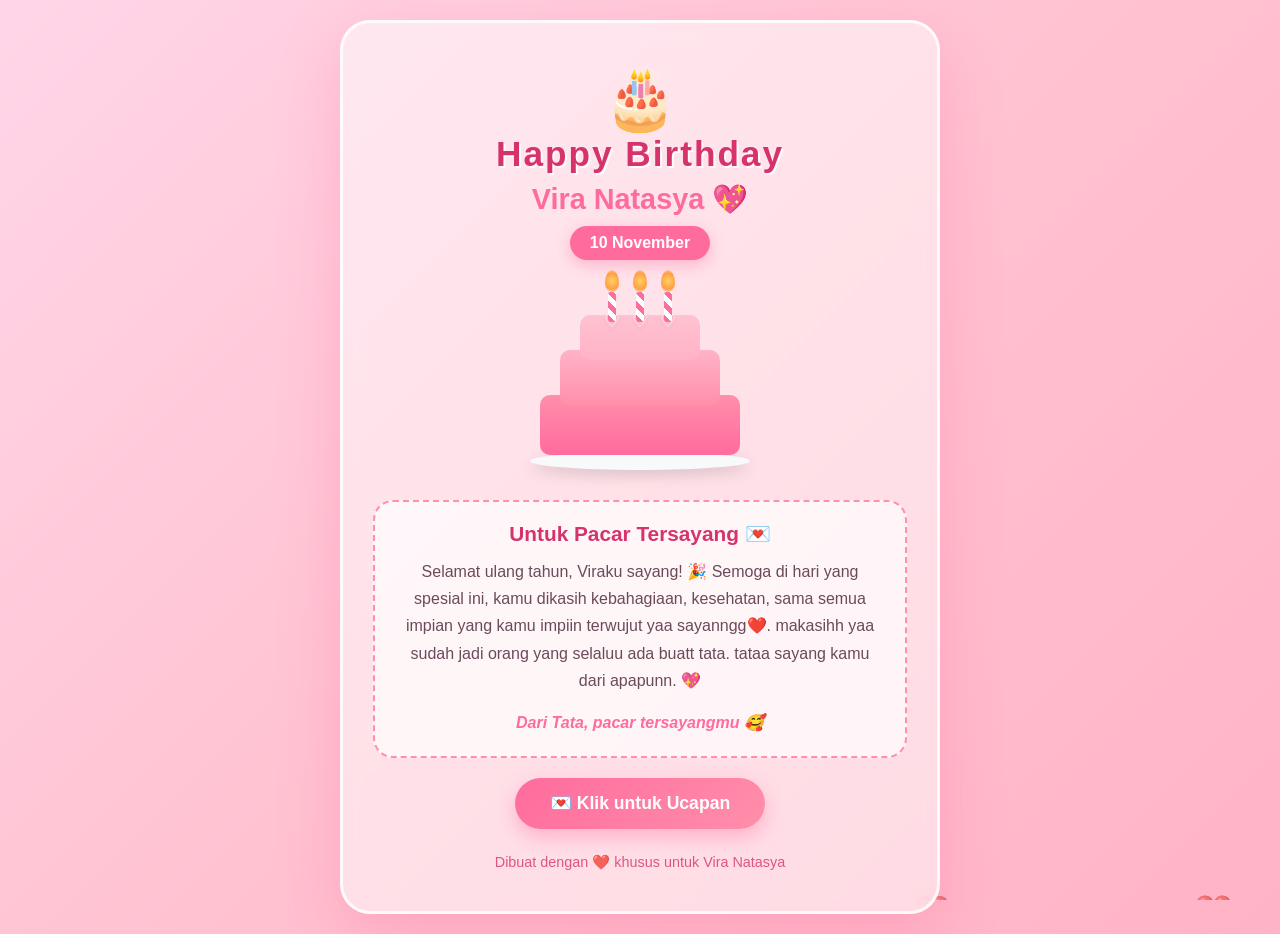
<file: index.html>
<!DOCTYPE html>
<html lang="id">
<head>
    <meta charset="UTF-8">
    <meta name="viewport" content="width=device-width, initial-scale=1.0">
    <title>🎂 Selamat Ulang Tahun Vira! 💖</title>
    <link rel="stylesheet" href="style.css">
</head>
<body>
    <!-- Falling Balloons -->
    <div class="balloons-container" id="balloons"></div>

    <!-- Floating Hearts -->
    <div class="hearts-container" id="hearts"></div>

    <!-- Confetti -->
    <div class="confetti-container" id="confetti"></div>

    <!-- Main Content -->
    <main class="card">
        <header class="header">
            <span class="emoji-cake">🎂</span>
            <h1 class="title">Happy Birthday</h1>
            <h2 class="name">Vira Natasya 💖</h2>
            <p class="date">10 November</p>
        </header>

        <section class="cake-section">
            <div class="cake">
                <div class="plate"></div>
                <div class="layer layer-bottom"></div>
                <div class="layer layer-middle"></div>
                <div class="layer layer-top"></div>
                <div class="candles">
                    <div class="candle">
                        <div class="flame flame-1"></div>
                    </div>
                    <div class="candle">
                        <div class="flame flame-2"></div>
                    </div>
                    <div class="candle">
                        <div class="flame flame-3"></div>
                    </div>
                </div>
                <div class="icing">
                    <span>♡</span><span>♡</span><span>♡</span>
                </div>
            </div>
        </section>

        <section class="message">
            <h3>Untuk Pacar Tersayang 💌</h3>
            <p>
                 Selamat ulang tahun, Viraku sayang! 🎉
                Semoga di hari yang spesial ini, kamu dikasih
                kebahagiaan, kesehatan, sama semua impian yang kamu impiin terwujut yaa sayanngg❤️.
                makasihh yaa sudah jadi orang yang selaluu ada buatt tata.
                tataa sayang kamu dari apapunn. 💖
            </p>
            <p class="signature">Dari Tata, pacar tersayangmu 🥰</p>
        </section>

        <button class="wish-btn" onclick="showWish()">💌 Klik untuk Ucapan</button>
        <div class="wish-modal" id="wishModal">
            <div class="modal-box">
                <span class="modal-close" onclick="closeWish()">&times;</span>
                <h3>🌸 Untuk Viraku 🌸</h3>
                <p>
                    "dii harii inii semogaa kamu jadi perempuan yang selalu bahagia yaa syangg
                    sama kamu harus nurut sama mamaa kamu ya sayanng
                    semogaaa kamu tetep jadi vira yang tata kenal ya sayanng
                    semogaa kamuu selaluu jaga kesehataann yaa sayanngg
                    semogaa jugaa kitaa selaluu samaa samaa terusss yaa sayangg
                    tataa sayangg kamuuuu selamaanyaaaaaaaaaaaaaaa
                    mmmmmuuuuuuuuaaaaaaaccccccccchhhhhhhh💕😍💐❤️".
                </p>
                <p class="signature">— Tata, yang selalu mencintaimu</p>
            </div>
        </div>

        <footer>
            <p>Dibuat dengan ❤️ khusus untuk Vira Natasya</p>
        </footer>
    </main>

    <script>
        // Falling Balloons
        const balloonColors = ['#ff6b9d', '#ff8fab', '#ffb3c6', '#ffc2d1', '#ffa8c8'];
        const balloonContainer = document.getElementById('balloons');
        for (let i = 0; i < 20; i++) {
            const balloon = document.createElement('div');
            balloon.className = 'balloon';
            balloon.style.left = Math.random() * 100 + 'vw';
            balloon.style.background = balloonColors[Math.floor(Math.random() * balloonColors.length)];
            balloon.style.animationDuration = (Math.random() * 6 + 6) + 's';
            balloon.style.animationDelay = Math.random() * 10 + 's';
            balloonContainer.appendChild(balloon);
        }

        // Floating Hearts
        const heartsContainer = document.getElementById('hearts');
        for (let i = 0; i < 15; i++) {
            const heart = document.createElement('div');
            heart.className = 'heart';
            heart.textContent = '❤️';
            heart.style.left = Math.random() * 100 + 'vw';
            heart.style.fontSize = (Math.random() * 20 + 15) + 'px';
            heart.style.animationDuration = (Math.random() * 8 + 6) + 's';
            heart.style.animationDelay = Math.random() * 8 + 's';
            heartsContainer.appendChild(heart);
        }

        // Confetti
        const confettiColors = ['#ff6b9d', '#ffd166', '#ff8fab', '#6c5ce7', '#00b894', '#ffb3c6'];
        const confettiContainer = document.getElementById('confetti');
        for (let i = 0; i < 80; i++) {
            const piece = document.createElement('div');
            piece.className = 'confetti-piece';
            piece.style.left = Math.random() * 100 + 'vw';
            piece.style.background = confettiColors[Math.floor(Math.random() * confettiColors.length)];
            piece.style.width = Math.random() * 10 + 5 + 'px';
            piece.style.height = Math.random() * 10 + 5 + 'px';
            piece.style.animationDuration = (Math.random() * 5 + 4) + 's';
            piece.style.animationDelay = Math.random() * 8 + 's';
            confettiContainer.appendChild(piece);
        }

        // Wish Modal
        function showWish() {
            document.getElementById('wishModal').style.display = 'flex';
        }
        function closeWish() {
            document.getElementById('wishModal').style.display = 'none';
        }
    </script>
</body>
</html>
</file>
<file: style.css>
* {
    margin: 0;
    padding: 0;
    box-sizing: border-box;
}

body {
    font-family: 'Segoe UI', Tahoma, Geneva, Verdana, sans-serif;
    background: linear-gradient(135deg, #ffd6e8 0%, #ffc2d1 50%, #ffb3c6 100%);
    min-height: 100vh;
    display: flex;
    justify-content: center;
    align-items: center;
    padding: 20px;
    overflow-x: hidden;
    position: relative;
}

/* ===== Falling Balloons ===== */
.balloons-container {
    position: fixed;
    top: 0;
    left: 0;
    width: 100%;
    height: 100%;
    pointer-events: none;
    z-index: 1;
    overflow: hidden;
}

.balloon {
    position: absolute;
    top: -120px;
    width: 50px;
    height: 65px;
    border-radius: 50% 50% 50% 50% / 45% 45% 55% 55%;
    opacity: 0.85;
    animation: fallBalloon linear infinite;
}

.balloon::before {
    content: '';
    position: absolute;
    bottom: -12px;
    left: 50%;
    transform: translateX(-50%);
    border-left: 6px solid transparent;
    border-right: 6px solid transparent;
    border-top: 12px solid rgba(255, 255, 255, 0.4);
}

.balloon::after {
    content: '';
    position: absolute;
    bottom: -30px;
    left: 50%;
    transform: translateX(-50%);
    width: 1px;
    height: 25px;
    background: rgba(255, 255, 255, 0.6);
}

@keyframes fallBalloon {
    0% {
        transform: translateY(0) rotate(0deg);
    }
    100% {
        transform: translateY(120vh) rotate(360deg);
    }
}

/* ===== Floating Hearts ===== */
.hearts-container {
    position: fixed;
    top: 0;
    left: 0;
    width: 100%;
    height: 100%;
    pointer-events: none;
    z-index: 1;
    overflow: hidden;
}

.heart {
    position: absolute;
    bottom: -30px;
    animation: floatUp linear infinite;
    opacity: 0.6;
}

@keyframes floatUp {
    0% {
        transform: translateY(0) translateX(0);
        opacity: 0;
    }
    20% {
        opacity: 0.6;
    }
    100% {
        transform: translateY(-110vh) translateX(30px);
        opacity: 0;
    }
}

/* ===== Confetti ===== */
.confetti-container {
    position: fixed;
    top: 0;
    left: 0;
    width: 100%;
    height: 100%;
    pointer-events: none;
    z-index: 1;
    overflow: hidden;
}

.confetti-piece {
    position: absolute;
    top: -20px;
    animation: confettiFall linear infinite;
    opacity: 0.8;
}

@keyframes confettiFall {
    0% {
        transform: translateY(0) rotate(0deg);
    }
    100% {
        transform: translateY(110vh) rotate(720deg);
    }
}

/* ===== Main Card ===== */
.card {
    position: relative;
    z-index: 2;
    background: rgba(255, 255, 255, 0.5);
    backdrop-filter: blur(10px);
    border-radius: 30px;
    max-width: 600px;
    width: 100%;
    padding: 40px 30px;
    text-align: center;
    box-shadow: 0 20px 60px rgba(255, 107, 157, 0.3);
    border: 3px solid rgba(255, 255, 255, 0.8);
}

.header {
    margin-bottom: 20px;
}

.emoji-cake {
    font-size: 60px;
    display: inline-block;
    animation: bounce 2s infinite;
}

.title {
    font-size: 2.2rem;
    color: #d6336c;
    font-weight: 800;
    letter-spacing: 2px;
    text-shadow: 2px 2px 0 rgba(255, 255, 255, 0.8);
}

.name {
    font-size: 1.8rem;
    color: #ff6b9d;
    margin-top: 8px;
    font-weight: 700;
}

.date {
    display: inline-block;
    margin-top: 10px;
    background: #ff6b9d;
    color: #fff;
    padding: 8px 20px;
    border-radius: 30px;
    font-weight: 600;
    font-size: 1rem;
    box-shadow: 0 5px 15px rgba(255, 107, 157, 0.4);
}

@keyframes bounce {
    0%, 100% { transform: translateY(0); }
    50% { transform: translateY(-15px); }
}

/* ===== Cake ===== */
.cake-section {
    margin: 30px 0;
    display: flex;
    justify-content: center;
}

.cake {
    position: relative;
    width: 200px;
    height: 180px;
}

.plate {
    position: absolute;
    bottom: 0;
    left: 50%;
    transform: translateX(-50%);
    width: 220px;
    height: 18px;
    background: #f8f9fa;
    border-radius: 50%;
    box-shadow: 0 5px 15px rgba(0, 0, 0, 0.15);
}

.layer {
    position: absolute;
    left: 50%;
    transform: translateX(-50%);
    border-radius: 10px;
}

.layer-bottom {
    bottom: 15px;
    width: 200px;
    height: 60px;
    background: linear-gradient(180deg, #ff8fab, #ff6b9d);
}

.layer-middle {
    bottom: 65px;
    width: 160px;
    height: 55px;
    background: linear-gradient(180deg, #ffb3c6, #ff8fab);
    z-index: 2;
}

.layer-top {
    bottom: 110px;
    width: 120px;
    height: 45px;
    background: linear-gradient(180deg, #ffc2d1, #ffb3c6);
    z-index: 3;
}

.icing {
    position: absolute;
    bottom: 138px;
    left: 50%;
    transform: translateX(-50%);
    z-index: 4;
    font-size: 18px;
    color: #fff;
    display: flex;
    gap: 12px;
    text-shadow: 0 2px 4px rgba(0, 0, 0, 0.2);
}

.candles {
    position: absolute;
    bottom: 148px;
    left: 50%;
    transform: translateX(-50%);
    display: flex;
    gap: 20px;
    z-index: 5;
}

.candle {
    width: 8px;
    height: 30px;
    background: repeating-linear-gradient(
        45deg,
        #ff6b9d,
        #ff6b9d 5px,
        #fff 5px,
        #fff 10px
    );
    border-radius: 3px;
    position: relative;
}

.flame {
    position: absolute;
    top: -22px;
    left: 50%;
    transform: translateX(-50%);
    width: 14px;
    height: 22px;
    background: radial-gradient(circle, #ffd166 0%, #ff9f43 60%, transparent 100%);
    border-radius: 50% 50% 50% 50% / 60% 60% 40% 40%;
    animation: flicker 0.3s infinite alternate;
}

.flame-2 {
    animation-delay: 0.1s;
}

.flame-3 {
    animation-delay: 0.2s;
}

@keyframes flicker {
    0% {
        transform: translateX(-50%) scale(1);
        opacity: 1;
    }
    100% {
        transform: translateX(-50%) scale(1.2, 0.9);
        opacity: 0.8;
    }
}

/* ===== Message ===== */
.message {
    background: rgba(255, 255, 255, 0.7);
    border-radius: 20px;
    padding: 20px;
    margin: 20px 0;
    border: 2px dashed #ff8fab;
}

.message h3 {
    color: #d6336c;
    margin-bottom: 12px;
    font-size: 1.3rem;
}

.message p {
    color: #6b4a5a;
    line-height: 1.7;
    font-size: 1rem;
}

.signature {
    margin-top: 15px;
    font-style: italic;
    color: #ff6b9d !important;
    font-weight: 600;
}

/* ===== Wish Button ===== */
.wish-btn {
    background: linear-gradient(135deg, #ff6b9d, #ff8fab);
    color: #fff;
    border: none;
    padding: 15px 35px;
    font-size: 1.1rem;
    font-weight: 700;
    border-radius: 50px;
    cursor: pointer;
    transition: transform 0.3s, box-shadow 0.3s;
    box-shadow: 0 8px 20px rgba(255, 107, 157, 0.4);
}

.wish-btn:hover {
    transform: translateY(-3px) scale(1.05);
    box-shadow: 0 12px 25px rgba(255, 107, 157, 0.5);
}

/* ===== Wish Modal ===== */
.wish-modal {
    display: none;
    position: fixed;
    top: 0;
    left: 0;
    width: 100%;
    height: 100%;
    background: rgba(0, 0, 0, 0.5);
    z-index: 10;
    justify-content: center;
    align-items: center;
    padding: 20px;
}

.modal-box {
    background: linear-gradient(135deg, #fff, #ffd6e8);
    border-radius: 25px;
    padding: 40px 30px;
    max-width: 450px;
    width: 100%;
    text-align: center;
    position: relative;
    box-shadow: 0 20px 60px rgba(0, 0, 0, 0.3);
    animation: popIn 0.4s ease;
}

.modal-box h3 {
    color: #d6336c;
    font-size: 1.5rem;
    margin-bottom: 15px;
}

.modal-box p {
    color: #6b4a5a;
    line-height: 1.8;
    font-size: 1.05rem;
}

.modal-close {
    position: absolute;
    top: 15px;
    right: 20px;
    font-size: 2rem;
    cursor: pointer;
    color: #d6336c;
    transition: transform 0.2s;
}

.modal-close:hover {
    transform: scale(1.2);
}

@keyframes popIn {
    0% {
        transform: scale(0.5);
        opacity: 0;
    }
    100% {
        transform: scale(1);
        opacity: 1;
    }
}

/* ===== Footer ===== */
footer {
    margin-top: 25px;
    color: #d6336c;
    font-size: 0.9rem;
    opacity: 0.8;
}

/* ===== Responsive ===== */
@media (max-width: 480px) {
    .card {
        padding: 25px 15px;
    }
    .title {
        font-size: 1.7rem;
    }
    .name {
        font-size: 1.4rem;
    }
    .cake {
        transform: scale(0.85);
    }
}
</file>
